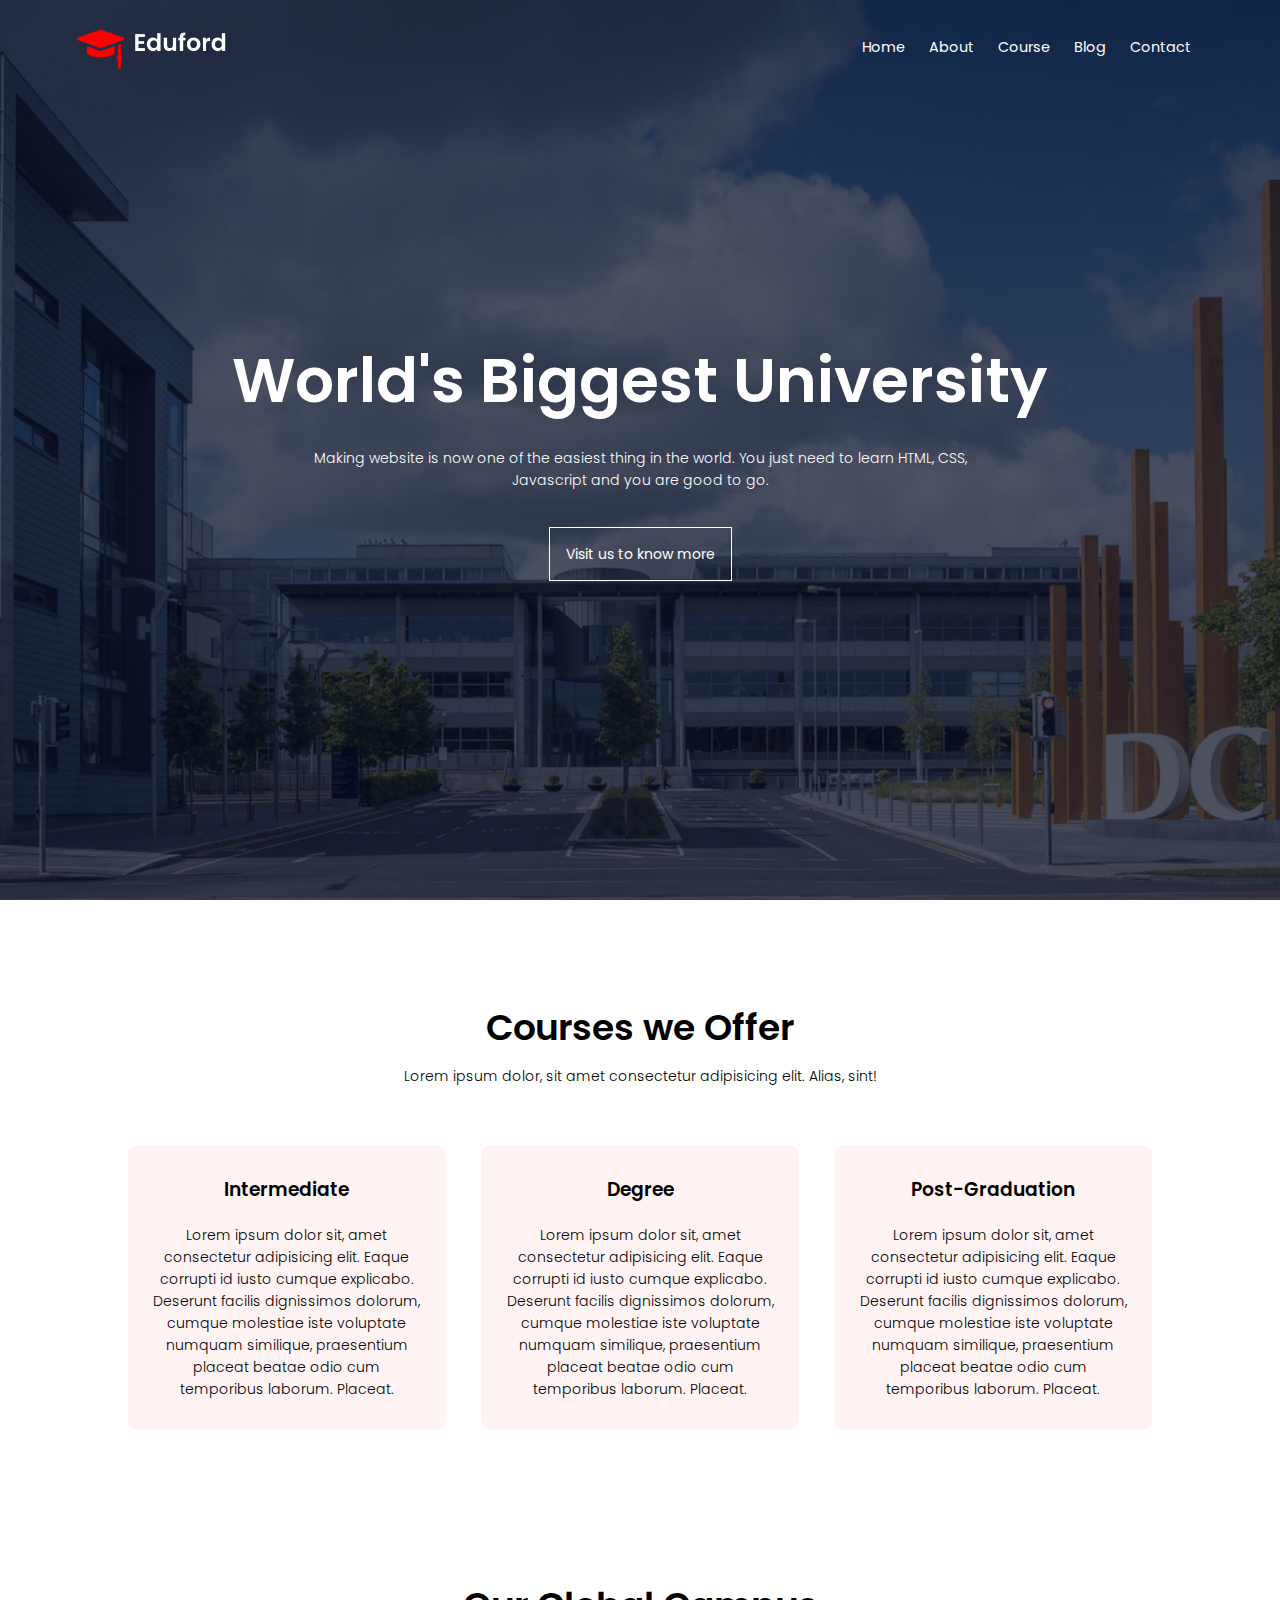
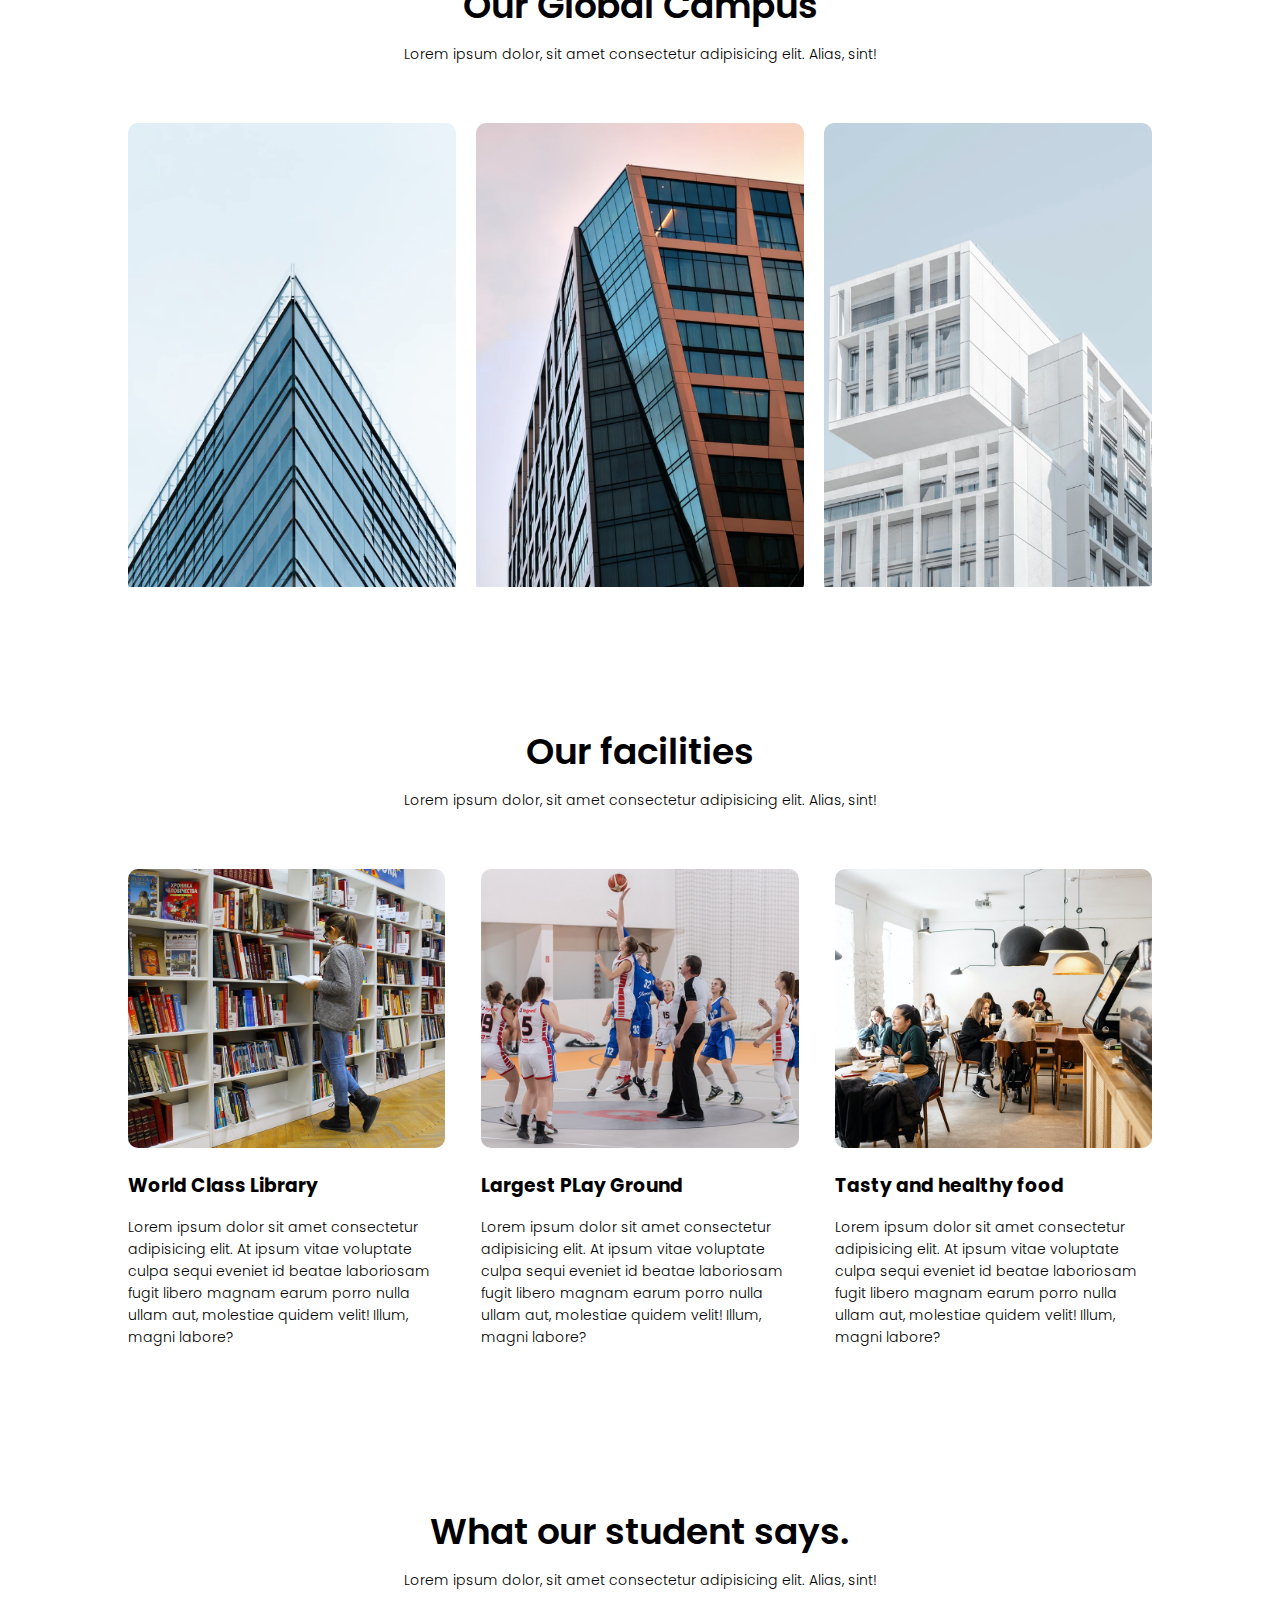
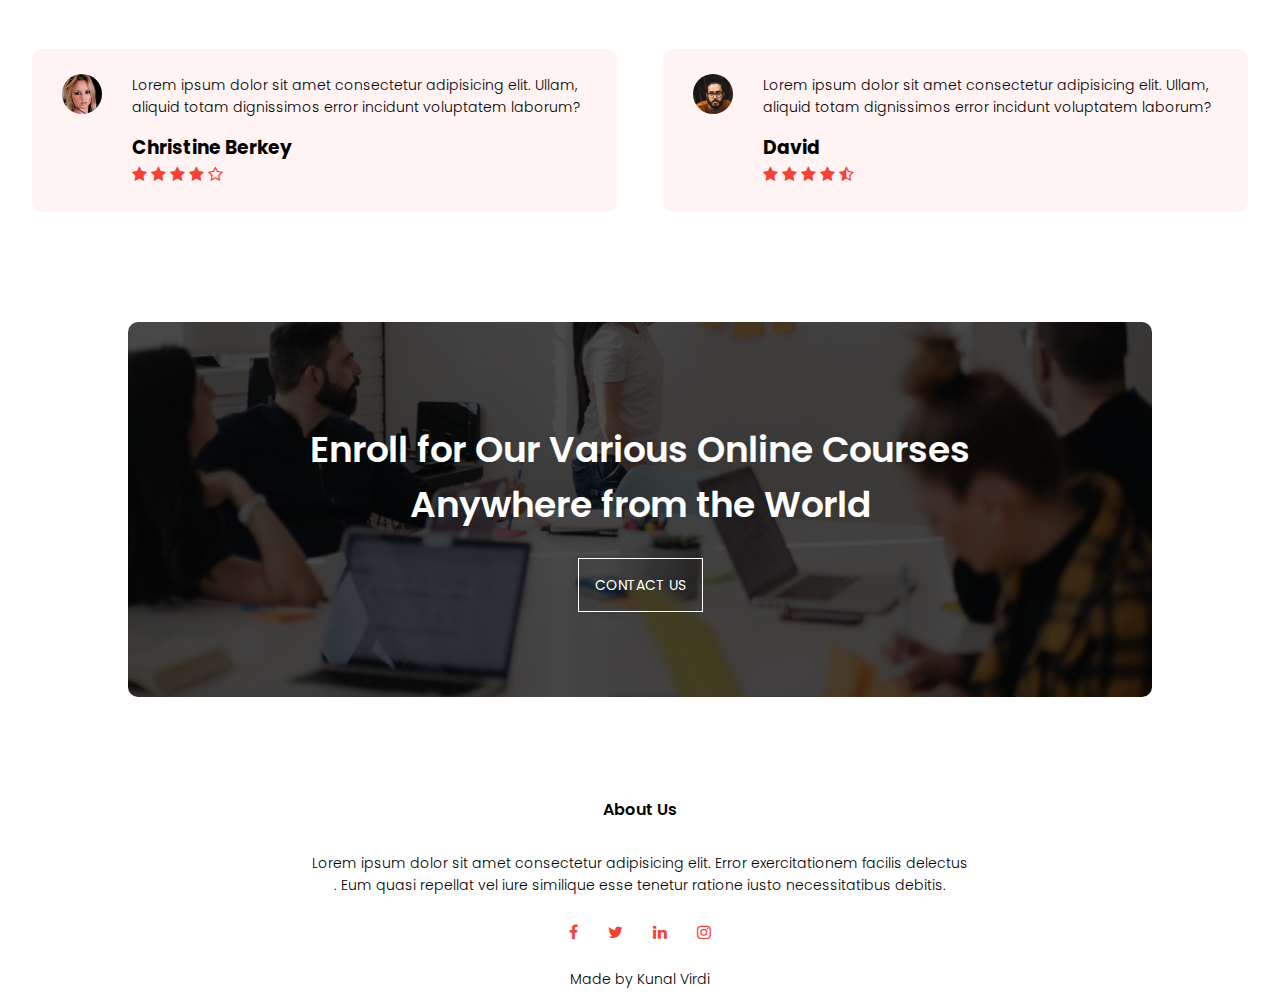
<file: index.html>
<!DOCTYPE html>
<html lang="eng">
<head>
    <meta charset="UTF-8">
    <meta http-equiv="X-UA-Compatible" content="IE=edge">
    <meta name="viewport" content="width=device-width, initial-scale=1.0">
    <title>Eduford</title>
    <link rel="stylesheet" href="styles/style.css">
    <link rel="preconnect" href="https://fonts.googleapis.com">
    <link rel="preconnect" href="https://fonts.gstatic.com" crossorigin>
    <link href="https://fonts.googleapis.com/css2?family=Poppins:wght@100;200;300;400;600;700&display=swap"
        rel="stylesheet">
    <link rel="stylesheet" href="https://cdnjs.cloudflare.com/ajax/libs/font-awesome/4.7.0/css/font-awesome.min.css">
</head>
<body>
    <!-- header and main -->
    <header class="header">
        <nav>
            <a href="index.html"><img src="eduford_img/logo.png" alt="Eduford Logo"></a>
            <div class="nav-links" id="navlinks">
                <i class="fa fa-times" id="close"></i>
                <ul><li><a href="#">Home</a></li></ul>
                <ul>
                    <li><a href="about.html">About</a></li>
                </ul>
                <ul>
                    <li><a href="course.html">Course</a></li>
                </ul>
                <ul>
                    <li><a href="blog.html">Blog</a></li>
                </ul>
                <ul>
                    <li><a href="Contact.html">Contact</a></li>
                </ul>
            </div>
            <i class="fa fa-bars" id="open" aria-hidden="true"></i>
        </nav>
        <div class="text-box">
            <h1>World's Biggest University</h1>
            <p>Making website is now one of the easiest thing in the world. You just need to learn HTML, CSS,<br>Javascript and you are good to go.</p>
            <a class="btn" href="">Visit us to know more</a>
        </div>
    </header>
    <!-- Course -->
    <section class="course">
        <h1>Courses we Offer</h1>
        <p>Lorem ipsum dolor, sit amet consectetur adipisicing elit. Alias, sint!</p>
        <div class="row">
            <div class="course-1">
                <h3>Intermediate</h3>
                <p>Lorem ipsum dolor sit, amet consectetur adipisicing elit. Eaque corrupti id iusto cumque explicabo. Deserunt facilis dignissimos dolorum, cumque molestiae iste voluptate numquam similique, praesentium placeat beatae odio cum temporibus laborum. Placeat.</p>
            </div>
            <div class="course-1">
                <h3>Degree</h3>
                <p>Lorem ipsum dolor sit, amet consectetur adipisicing elit. Eaque corrupti id iusto cumque explicabo. Deserunt
                    facilis dignissimos dolorum, cumque molestiae iste voluptate numquam similique, praesentium placeat beatae odio
                    cum temporibus laborum. Placeat.</p>
            </div>
            <div class="course-1">
                <h3>Post-Graduation</h3>
                <p>Lorem ipsum dolor sit, amet consectetur adipisicing elit. Eaque corrupti id iusto cumque explicabo. Deserunt
                    facilis dignissimos dolorum, cumque molestiae iste voluptate numquam similique, praesentium placeat beatae odio
                    cum temporibus laborum. Placeat.</p>
            </div>
        </div>
    </section>
    <!-- Campus -->
    <section class="campus">
        <h1>Our Global Campus</h1>
        <p>Lorem ipsum dolor, sit amet consectetur adipisicing elit. Alias, sint!</p>
        <div class="row">
            <div class="campus-col">
                <img src="eduford_img/london.png" alt="">
                <div class="layer">
                    <h3>LONDON</h3>
                </div>
            </div>
            <div class="campus-col">
                <img src="eduford_img/newyork.png" alt="">
                <div class="layer">
                    <h3>NEWYORK</h3>
                </div>
            </div>
            <div class="campus-col">
                <img src="eduford_img/washington.png" alt="">
                <div class="layer">
                    <h3>WASHINGOTN</h3>
                </div>
            </div>
        </div>
    </section>
    <!-- Facilities -->
    <section class="facilities">
        <h1>Our facilities</h1>
        <p>Lorem ipsum dolor, sit amet consectetur adipisicing elit. Alias, sint!</p>

        <div class="row">
            <div class="fac-col">
                <img src="eduford_img/library.png" alt="">
                <h3>World Class Library</h3>
                <p>Lorem ipsum dolor sit amet consectetur adipisicing elit. At ipsum vitae voluptate culpa sequi eveniet id beatae
                    laboriosam fugit libero magnam earum porro nulla ullam aut, molestiae quidem velit! Illum, magni labore?</p>
            </div>
            <div class="fac-col">
                <img src="eduford_img/basketball.png" alt="">
                <h3>Largest PLay Ground</h3>
                <p>Lorem ipsum dolor sit amet consectetur adipisicing elit. At ipsum vitae voluptate culpa sequi eveniet id beatae
                    laboriosam fugit libero magnam earum porro nulla ullam aut, molestiae quidem velit! Illum, magni labore?</p>
            </div>
            <div class="fac-col">
                <img src="eduford_img/cafeteria.png" alt="">
                <h3>Tasty and healthy food</h3>
                <p>Lorem ipsum dolor sit amet consectetur adipisicing elit. At ipsum vitae voluptate culpa sequi eveniet id beatae
                    laboriosam fugit libero magnam earum porro nulla ullam aut, molestiae quidem velit! Illum, magni labore?</p>
            </div>
        </div>
</section>
        <!-- Testimonials -->
        <section class="testi">
            <h1>What our student says.</h1>
            <p>Lorem ipsum dolor, sit amet consectetur adipisicing elit. Alias, sint!</p>
            <div class="row">
                <div class="testi-col">
                    <img src="eduford_img/user1.jpg" alt="">
                    <div>
                        <p>Lorem ipsum dolor sit amet consectetur adipisicing elit. Ullam, aliquid totam dignissimos error incidunt voluptatem laborum?</p>
                        <h3>Christine Berkey</h3>
                        <i class="fa fa-star" aria-hidden="true"></i>
                        <i class="fa fa-star" aria-hidden="true"></i>
                        <i class="fa fa-star" aria-hidden="true"></i>
                        <i class="fa fa-star" aria-hidden="true"></i>
                        <i class="fa fa-star-o" aria-hidden="true"></i>
                    </div>
                </div>
                <div class="testi-col">
                    <img src="eduford_img/user2.jpg" alt="">
                    <div>
                        <p>Lorem ipsum dolor sit amet consectetur adipisicing elit. Ullam, aliquid totam dignissimos error incidunt
                            voluptatem laborum?</p>
                        <h3>David</h3>
                        <i class="fa fa-star" aria-hidden="true"></i>
                        <i class="fa fa-star" aria-hidden="true"></i>
                        <i class="fa fa-star" aria-hidden="true"></i>
                        <i class="fa fa-star" aria-hidden="true"></i>
                        <i class="fa fa-star-half-o" aria-hidden="true"></i>
                    </div>
                </div>
            </div>
        </section>
        <!-- CTA STARTS -->
        <section class="cta">
            <h1>Enroll for Our Various Online Courses<br>Anywhere from the World</h1>
            <a href="" class="btn">CONTACT US</a>
        </section>

        <!-- Footer -->
        <section class="footer">
            <h4>About Us</h4>
            <p>Lorem ipsum dolor sit amet consectetur adipisicing elit. Error exercitationem facilis delectus <br>. Eum quasi repellat vel iure similique esse tenetur ratione iusto necessitatibus debitis.</p>
            <div class="icons">
                <i class="fa fa-facebook" aria-hidden="true"></i>
                <i class="fa fa-twitter" aria-hidden="true"></i>
                <i class="fa fa-linkedin" aria-hidden="true"></i>
                <i class="fa fa-instagram" aria-hidden="true"></i>
            </div>
            <p>Made by Kunal Virdi</p>
        </section>
    <script>
        var close = document.getElementById("close");
        var open=document.getElementById("open");
        var nav = document.getElementById("navlinks");
        close.addEventListener('click', hideMenu);
        open.addEventListener('click', showMenu)
        
        function showMenu(){
            nav.style.display="flex";
        }
         function hideMenu() {
            nav.style.display= "none";
        }
    </script>
</body>
</html>
</file>
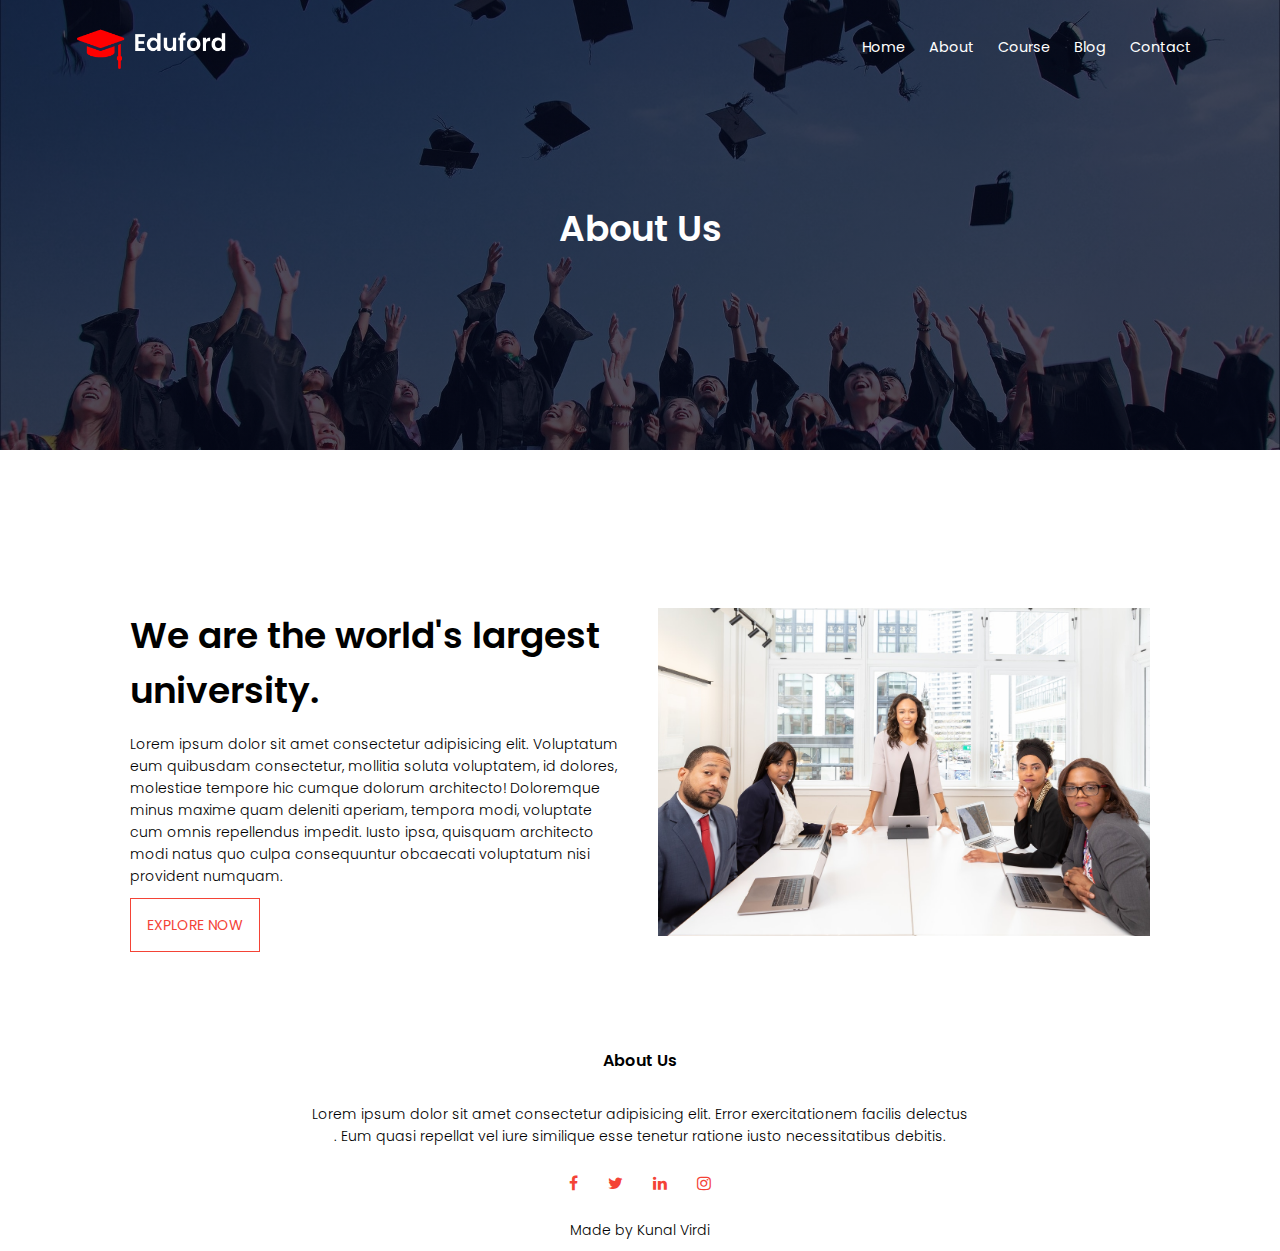
<file: about.html>
<!DOCTYPE html>
<html lang="eng">
<head>
    <meta charset="UTF-8">
    <meta http-equiv="X-UA-Compatible" content="IE=edge">
    <meta name="viewport" content="width=device-width, initial-scale=1.0">
    <title>Eduford</title>
    <link rel="stylesheet" href="styles/style.css">
    <link rel="preconnect" href="https://fonts.googleapis.com">
    <link rel="preconnect" href="https://fonts.gstatic.com" crossorigin>
    <link href="https://fonts.googleapis.com/css2?family=Poppins:wght@100;200;300;400;600;700&display=swap"
        rel="stylesheet">
    <link rel="stylesheet" href="https://cdnjs.cloudflare.com/ajax/libs/font-awesome/4.7.0/css/font-awesome.min.css">
</head>
<body>
    <!-- header and main -->
    <header class="sub-header">
        <nav>
            <a href="index.html"><img src="eduford_img/logo.png" alt="Eduford Logo"></a>
            <div class="nav-links" id="navlinks">
                <i class="fa fa-times" id="close"></i>
                <ul><li><a href="">Home</a></li></ul>
                <ul>
                    <li><a href="">About</a></li>
                </ul>
                <ul>
                    <li><a href="">Course</a></li>
                </ul>
                <ul>
                    <li><a href="">Blog</a></li>
                </ul>
                <ul>
                    <li><a href="">Contact</a></li>
                </ul>
            </div>
            <i class="fa fa-bars" id="open" aria-hidden="true"></i>
        </nav>
        <h1>About Us</h1>
    </header>
    <!-- about us content -->
    <section class="abt">
        <div class="row">
            <div class="about-col">
                <h1>We are the world's largest university.</h1>
                <p>Lorem ipsum dolor sit amet consectetur adipisicing elit. Voluptatum eum quibusdam consectetur, mollitia soluta voluptatem, id dolores, molestiae tempore hic cumque dolorum architecto! Doloremque minus maxime quam deleniti aperiam, tempora modi, voluptate cum omnis repellendus impedit. Iusto ipsa, quisquam architecto modi natus quo culpa consequuntur obcaecati voluptatum nisi provident numquam.</p>
                <a href="" class="btn red-btn">EXPLORE NOW</a>
            </div><div class="about-col">
                <img src="eduford_img/about.jpg" alt="">
            </div>
        </div>
    </section>
    <!-- Footer -->
    <section class="footer">
        <h4>About Us</h4>
        <p>Lorem ipsum dolor sit amet consectetur adipisicing elit. Error exercitationem facilis delectus <br>. Eum quasi
            repellat vel iure similique esse tenetur ratione iusto necessitatibus debitis.</p>
        <div class="icons">
            <i class="fa fa-facebook" aria-hidden="true"></i>
            <i class="fa fa-twitter" aria-hidden="true"></i>
            <i class="fa fa-linkedin" aria-hidden="true"></i>
            <i class="fa fa-instagram" aria-hidden="true"></i>
        </div>
        <p>Made by Kunal Virdi</p>
    </section>
    <script>
        var close = document.getElementById("close");
        var open=document.getElementById("open");
        var nav = document.getElementById("navlinks");
        close.addEventListener('click', hideMenu);
        open.addEventListener('click', showMenu)
        
        function showMenu(){
            nav.style.display="flex";
        }
         function hideMenu() {
            nav.style.display= "none";
        }
    </script>
</body>
</html>
</file>
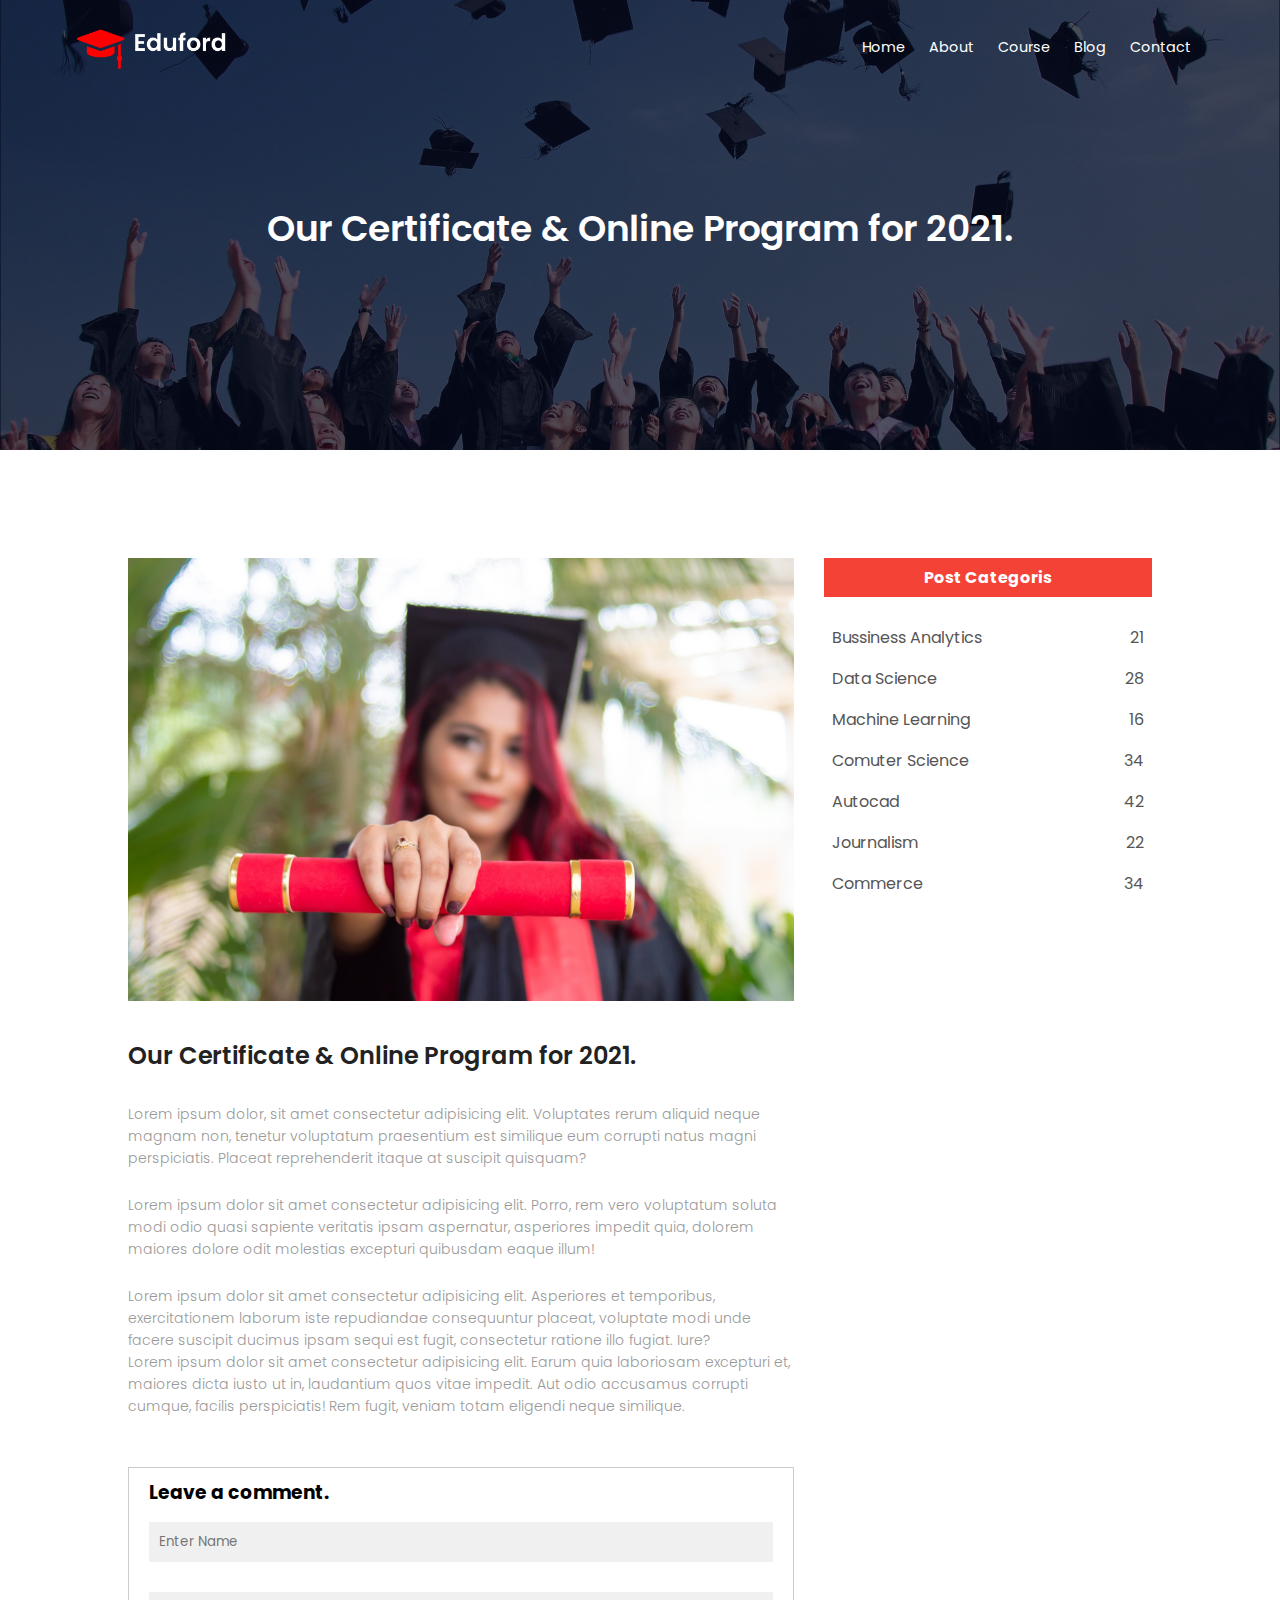
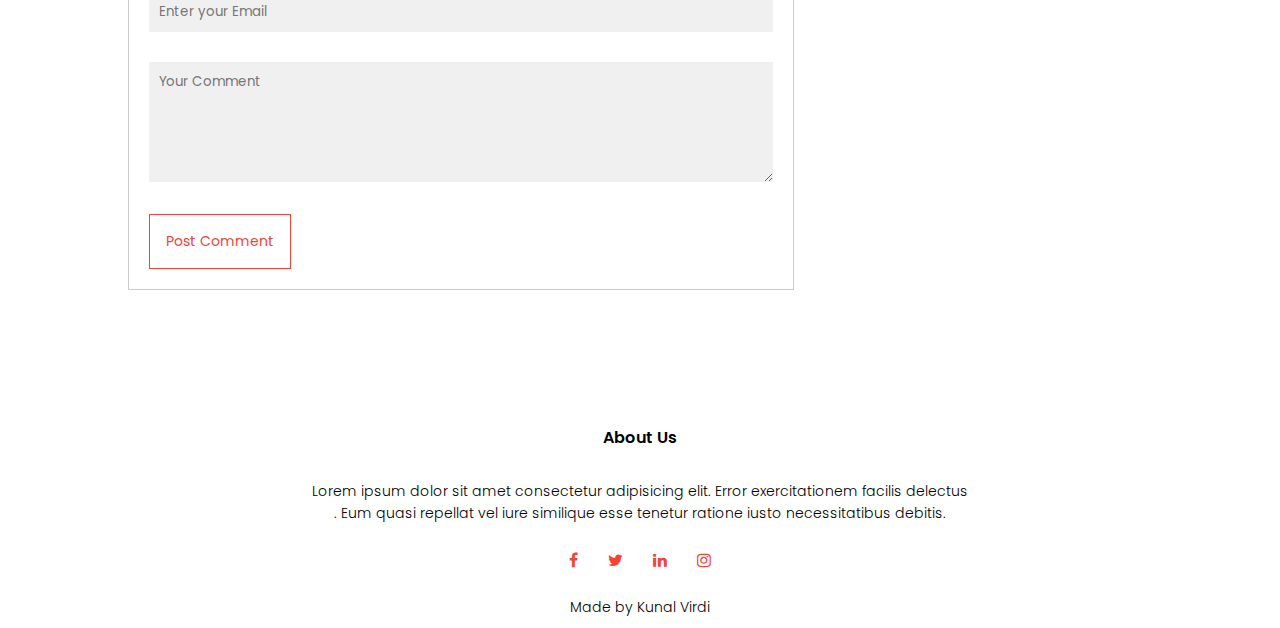
<file: blog.html>
<!DOCTYPE html>
<html lang="eng">
<head>
    <meta charset="UTF-8">
    <meta http-equiv="X-UA-Compatible" content="IE=edge">
    <meta name="viewport" content="width=device-width, initial-scale=1.0">
    <title>Eduford</title>
    <link rel="stylesheet" href="styles/style.css">
    <link rel="preconnect" href="https://fonts.googleapis.com">
    <link rel="preconnect" href="https://fonts.gstatic.com" crossorigin>
    <link href="https://fonts.googleapis.com/css2?family=Poppins:wght@100;200;300;400;600;700&display=swap"
        rel="stylesheet">
    <link rel="stylesheet" href="https://cdnjs.cloudflare.com/ajax/libs/font-awesome/4.7.0/css/font-awesome.min.css">
</head>
<body>
    <!-- header and main -->
    <header class="sub-header">
        <nav>
            <a href="index.html"><img src="eduford_img/logo.png" alt="Eduford Logo"></a>
            <div class="nav-links" id="navlinks">
                <i class="fa fa-times" id="close"></i>
                <ul><li><a href="index.html">Home</a></li></ul>
                <ul>
                    <li><a href="about.html">About</a></li>
                </ul>
                <ul>
                    <li><a href="course.html">Course</a></li>
                </ul>
                <ul>
                    <li><a href="blog.html">Blog</a></li>
                </ul>
                <ul>
                    <li><a href="Contact.html">Contact</a></li>
                </ul>
            </div>
            <i class="fa fa-bars" id="open" aria-hidden="true"></i>
        </nav>
        <h1>Our Certificate & Online Program for 2021.</h1>
    </header>
   <!-- Blog -->
    <section class="blog">
        <div class="row">
            <div class="blg-col">
                <img src="eduford_img/certificate.jpg" alt="">
                <h2>Our Certificate & Online Program for 2021.</h2>
                <p>Lorem ipsum dolor, sit amet consectetur adipisicing elit. Voluptates rerum aliquid neque magnam non, tenetur voluptatum praesentium est similique eum corrupti natus magni perspiciatis. Placeat reprehenderit itaque at suscipit quisquam?</p>
                <br>
                <p>Lorem ipsum dolor sit amet consectetur adipisicing elit. Porro, rem vero voluptatum soluta modi odio quasi sapiente veritatis ipsam aspernatur, asperiores impedit quia, dolorem maiores dolore odit molestias excepturi quibusdam eaque illum!
                </p>
                <br>
                <p>Lorem ipsum dolor sit amet consectetur adipisicing elit. Asperiores et temporibus, exercitationem laborum iste repudiandae consequuntur placeat, voluptate modi unde facere suscipit ducimus ipsam sequi est fugit, consectetur ratione illo fugiat. Iure?</p>
                <p>Lorem ipsum dolor sit amet consectetur adipisicing elit. Earum quia laboriosam excepturi et, maiores dicta iusto ut in, laudantium quos vitae impedit. Aut odio accusamus corrupti cumque, facilis perspiciatis! Rem fugit, veniam totam eligendi neque similique.</p>
                <div class="comment-box">
                    <h3>Leave a comment.</h3>
                    <form action="" class="comment-form">
                        <input type="text" placeholder="Enter Name" required>
                        <input type="email" placeholder="Enter your Email">
                        <textarea rows="5" placeholder="Your Comment"></textarea>
                        <button type="submit" class="btn red-btn">Post Comment</button>
                    </form>
                </div>
            </div>
            <div class="blg-col-rght">
                <h3>Post Categoris</h3>
                <div>
                    <span>Bussiness Analytics</span>
                    <span>21</span>
                </div>
                <div>
                    <span>Data Science</span>
                    <span>28</span>
                </div>
                <div>
                    <span>Machine Learning</span>
                    <span>16</span>
                </div>
                <div>
                    <span>Comuter Science</span>
                    <span>34</span>
                </div>
                <div>
                    <span>Autocad</span>
                    <span>42</span>
                </div>
                <div>
                    <span>Journalism</span>
                    <span>22</span>
                </div>
                <div>
                    <span>Commerce</span>
                    <span>34</span>
                </div>
            </div>
        </div>
    </section>
    <!-- Footer -->
    <section class="footer">
        <h4>About Us</h4>
        <p>Lorem ipsum dolor sit amet consectetur adipisicing elit. Error exercitationem facilis delectus <br>. Eum quasi
            repellat vel iure similique esse tenetur ratione iusto necessitatibus debitis.</p>
        <div class="icons">
            <i class="fa fa-facebook" aria-hidden="true"></i>
            <i class="fa fa-twitter" aria-hidden="true"></i>
            <i class="fa fa-linkedin" aria-hidden="true"></i>
            <i class="fa fa-instagram" aria-hidden="true"></i>
        </div>
        <p>Made by Kunal Virdi</p>
    </section>
    <script>
        var close = document.getElementById("close");
        var open=document.getElementById("open");
        var nav = document.getElementById("navlinks");
        close.addEventListener('click', hideMenu);
        open.addEventListener('click', showMenu)
        
        function showMenu(){
            nav.style.display="flex";
        }
         function hideMenu() {
            nav.style.display= "none";
        }
    </script>
</body>
</html>
</file>
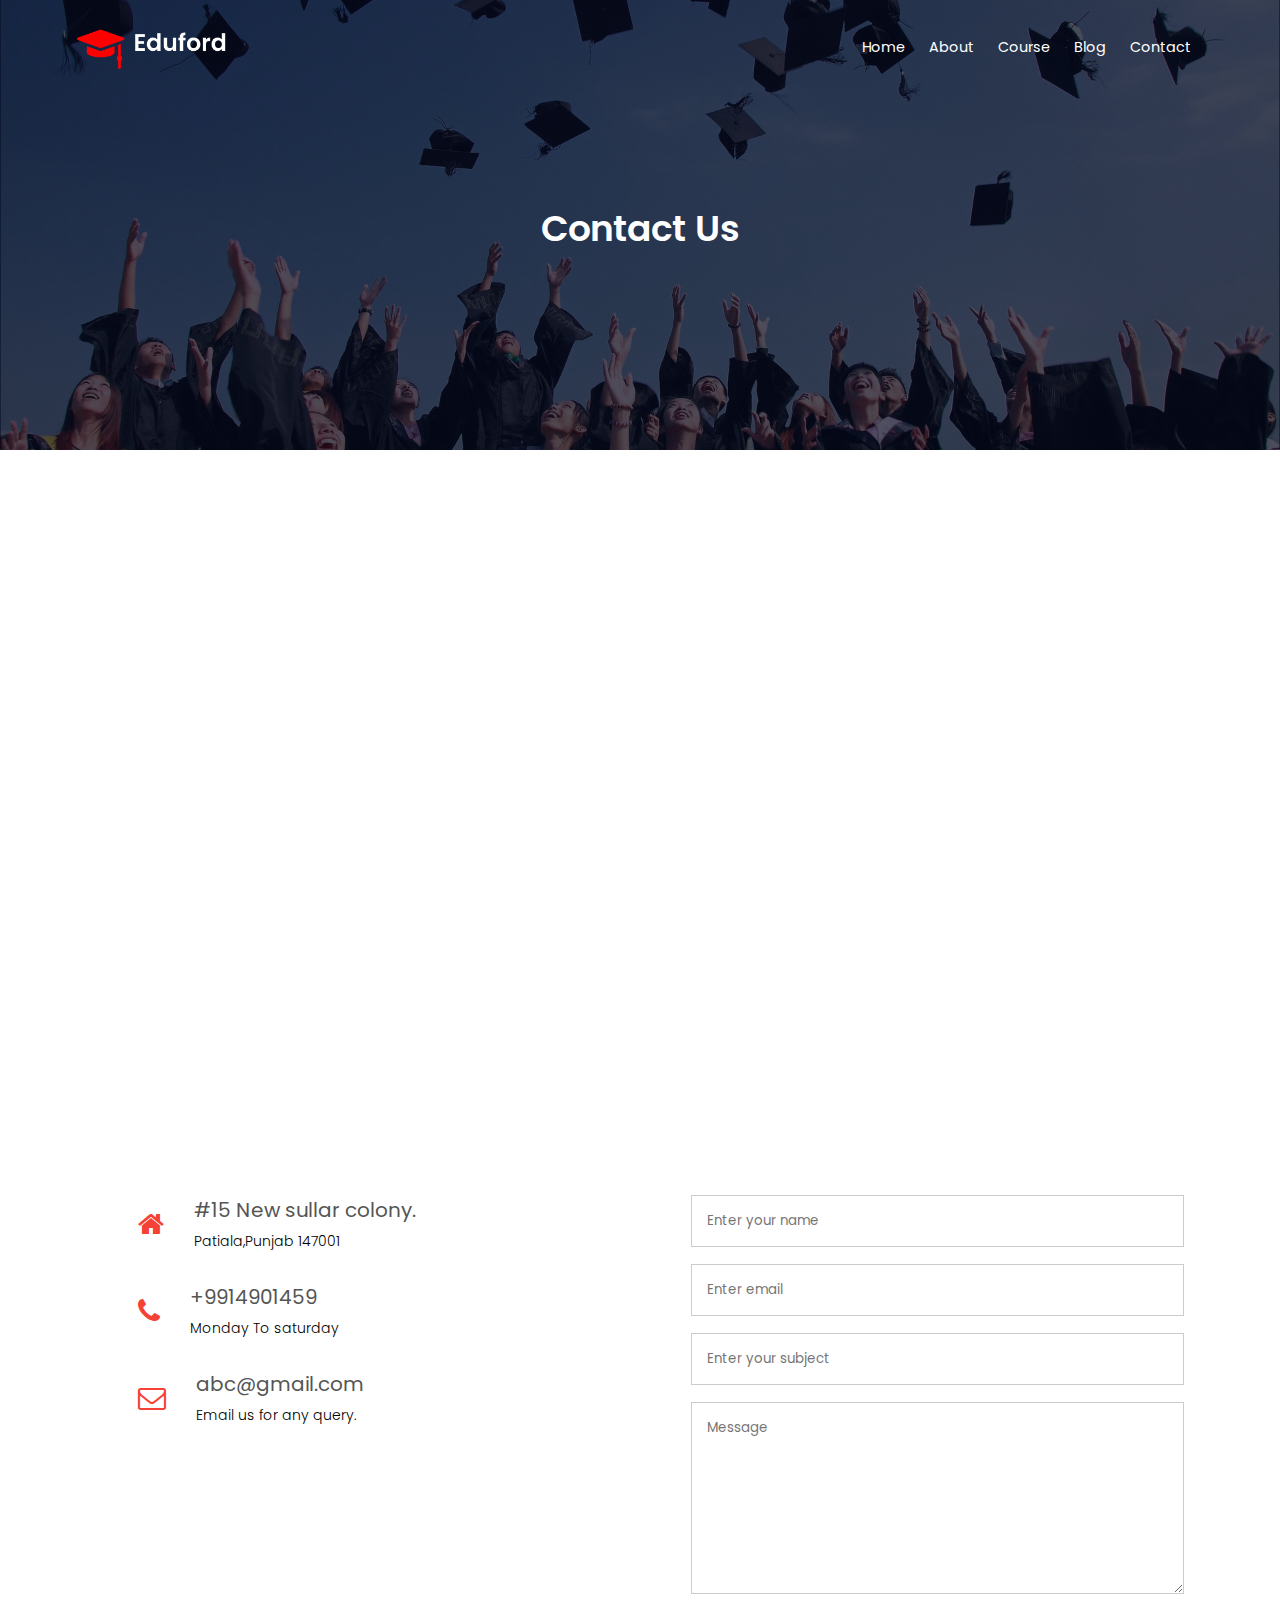
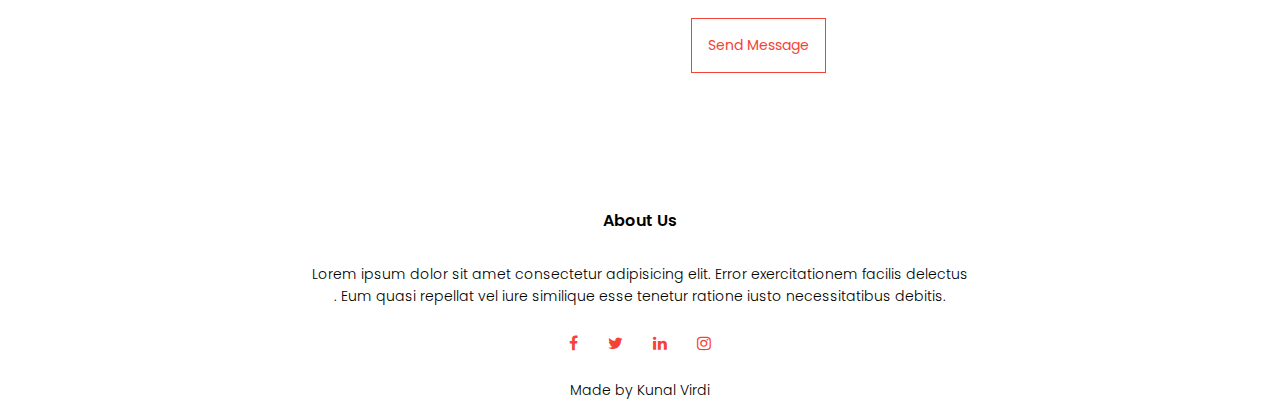
<file: Contact.html>
<!DOCTYPE html>
<html lang="eng">
<head>
    <meta charset="UTF-8">
    <meta http-equiv="X-UA-Compatible" content="IE=edge">
    <meta name="viewport" content="width=device-width, initial-scale=1.0">
    <title>Eduford</title>
    <link rel="stylesheet" href="styles/style.css">
    <link rel="preconnect" href="https://fonts.googleapis.com">
    <link rel="preconnect" href="https://fonts.gstatic.com" crossorigin>
    <link href="https://fonts.googleapis.com/css2?family=Poppins:wght@100;200;300;400;600;700&display=swap"
        rel="stylesheet">
    <link rel="stylesheet" href="https://cdnjs.cloudflare.com/ajax/libs/font-awesome/4.7.0/css/font-awesome.min.css">
</head>
<body>
    <!-- header and main -->
    <header class="sub-header">
        <nav>
            <a href="index.html"><img src="eduford_img/logo.png" alt="Eduford Logo"></a>
            <div class="nav-links" id="navlinks">
                <i class="fa fa-times" id="close"></i>
                <ul><li><a href="index.html">Home</a></li></ul>
                <ul>
                    <li><a href="about.html">About</a></li>
                </ul>
                <ul>
                    <li><a href="course.html">Course</a></li>
                </ul>
                <ul>
                    <li><a href="blog.html">Blog</a></li>
                </ul>
                <ul>
                    <li><a href="Contact.html">Contact</a></li>
                </ul>
            </div>
            <i class="fa fa-bars" id="open" aria-hidden="true"></i>
        </nav>
        <h1>Contact Us</h1>
    </header>
    <!-- Contact us -->
    <section class="locate">
        <iframe
            src="https://www.google.com/maps/embed?pb=!1m18!1m12!1m3!1d3444.649584267001!2d76.38515361519536!3d30.30403588178869!2m3!1f0!2f0!3f0!3m2!1i1024!2i768!4f13.1!3m3!1m2!1s0x39102917dbf17a25%3A0x4612c6f6fbfef270!2sNew%20Sular%20Colony%2C%20New%20Sullar%20Colony%2C%20Moti%20Bagh%2C%20Patiala%2C%20Punjab%20147001!5e0!3m2!1sen!2sin!4v1628930375825!5m2!1sen!2sin"
            width="600" height="450" style="border:0;" allowfullscreen="" loading="lazy"></iframe>
    </section>
    
    <section class="contact-us">
        <div class="row">
            <div class="cont-col">
                <div>
                    <i class="fa fa-home" aria-hidden="true"></i>
                    <span><h5>#15 New sullar colony.</h5>
                    <p>Patiala,Punjab 147001</p></span>
                </div>
                <div>
                    <i class="fa fa-phone" aria-hidden="true"></i>
                    <span>
                        <h5>+9914901459</h5>
                        <p>Monday To saturday</p>
                    </span>
                </div>
                <div>
                    <i class="fa fa-envelope-o" aria-hidden="true"></i>
                    <span>
                        <h5>abc@gmail.com</h5>
                        <p>Email us for any query.</p>
                    </span>
                </div>
            </div>
            <div class="cont-col">
                <form action="mailto:kunalvirdi.patiala@gmail.com" method="POST" enctype="multipart/form-data">
                    <input type="text" name="name" placeholder="Enter your name" required>
                    <input type="email" name="email" placeholder="Enter email" required>
                    <input type="text" name = "sub" placeholder="Enter your subject" required>
                    <textarea  rows="8" name="mssg" placeholder="Message" required></textarea>
                    <button type="submit" class="btn red-btn">Send Message</button>

                </form>
            </div>
        </div>
    </section>
    <!-- Footer -->
    <section class="footer">
        <h4>About Us</h4>
        <p>Lorem ipsum dolor sit amet consectetur adipisicing elit. Error exercitationem facilis delectus <br>. Eum quasi
            repellat vel iure similique esse tenetur ratione iusto necessitatibus debitis.</p>
        <div class="icons">
            <i class="fa fa-facebook" aria-hidden="true"></i>
            <i class="fa fa-twitter" aria-hidden="true"></i>
            <i class="fa fa-linkedin" aria-hidden="true"></i>
            <i class="fa fa-instagram" aria-hidden="true"></i>
        </div>
        <p>Made by Kunal Virdi</p>
    </section>
    <script>
        var close = document.getElementById("close");
        var open=document.getElementById("open");
        var nav = document.getElementById("navlinks");
        close.addEventListener('click', hideMenu);
        open.addEventListener('click', showMenu)
        
        function showMenu(){
            nav.style.display="flex";
        }
         function hideMenu() {
            nav.style.display= "none";
        }
    </script>
</body>
</html>
</file>
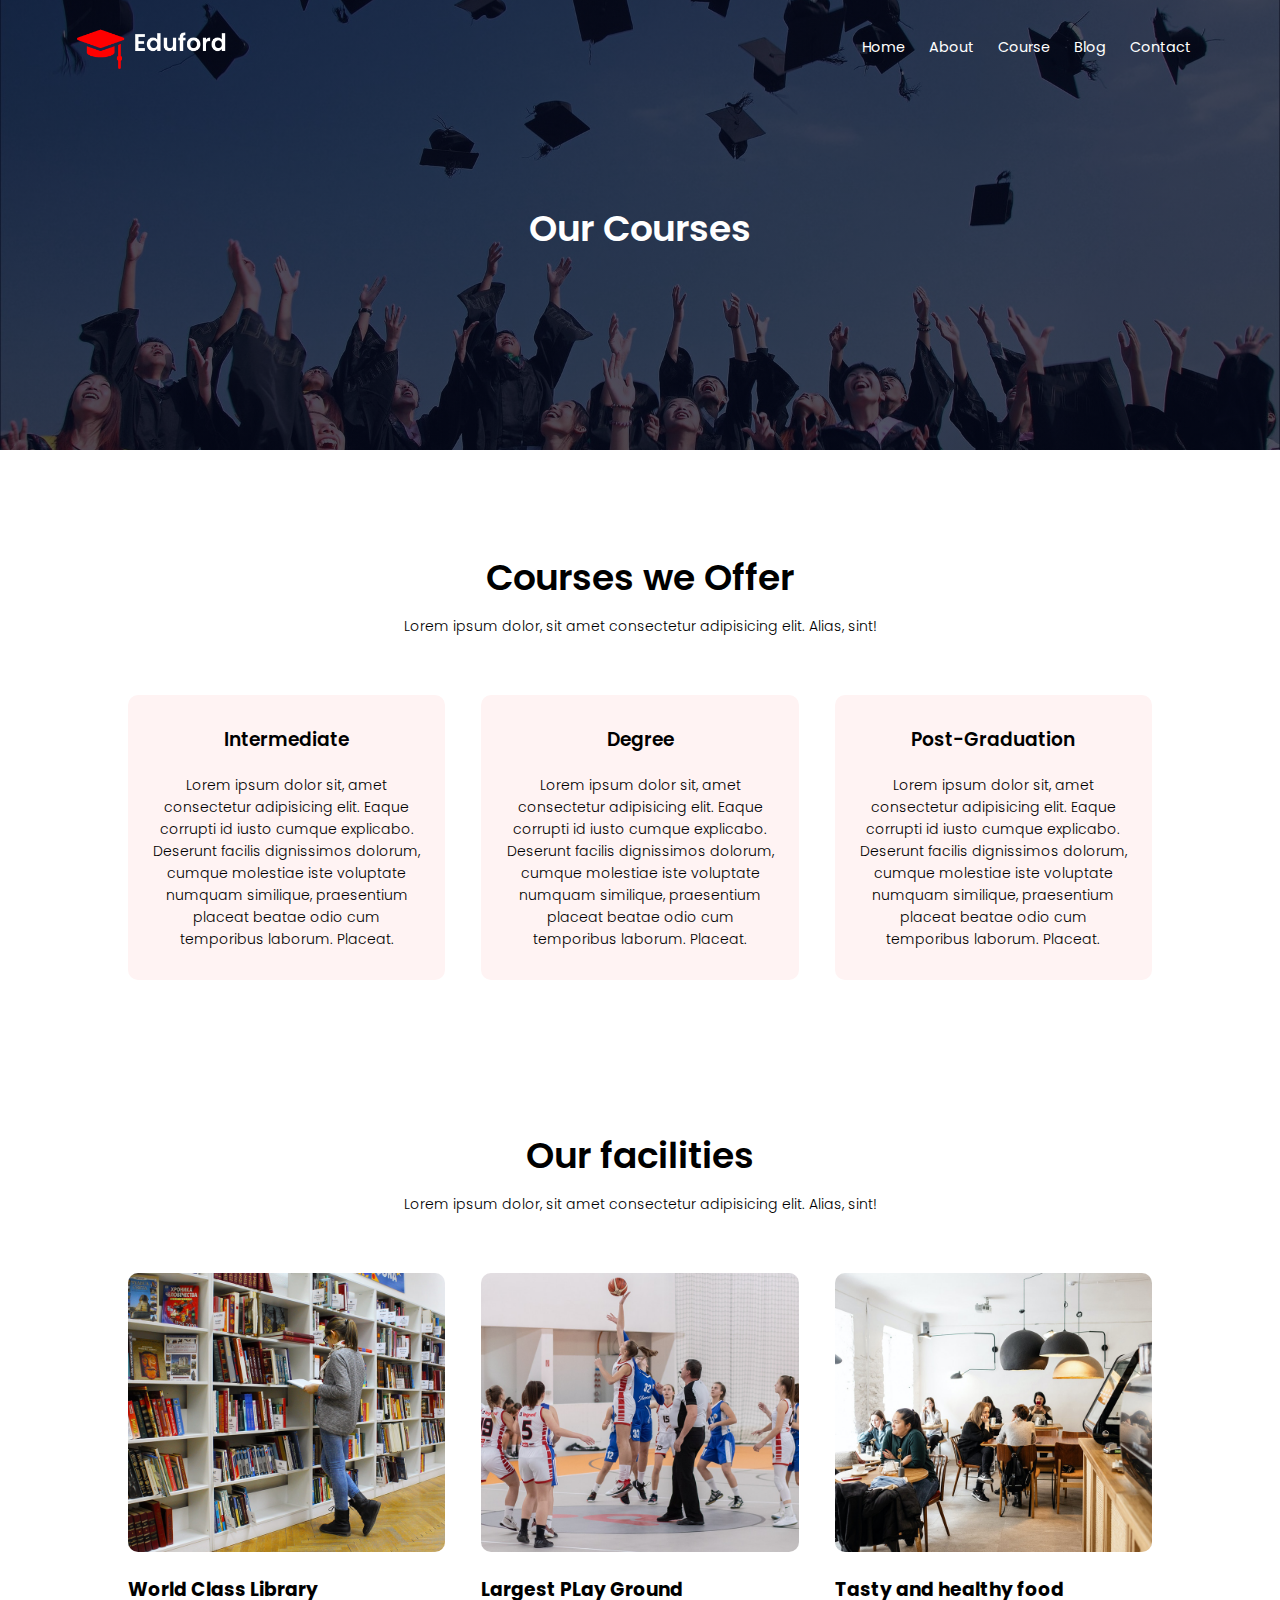
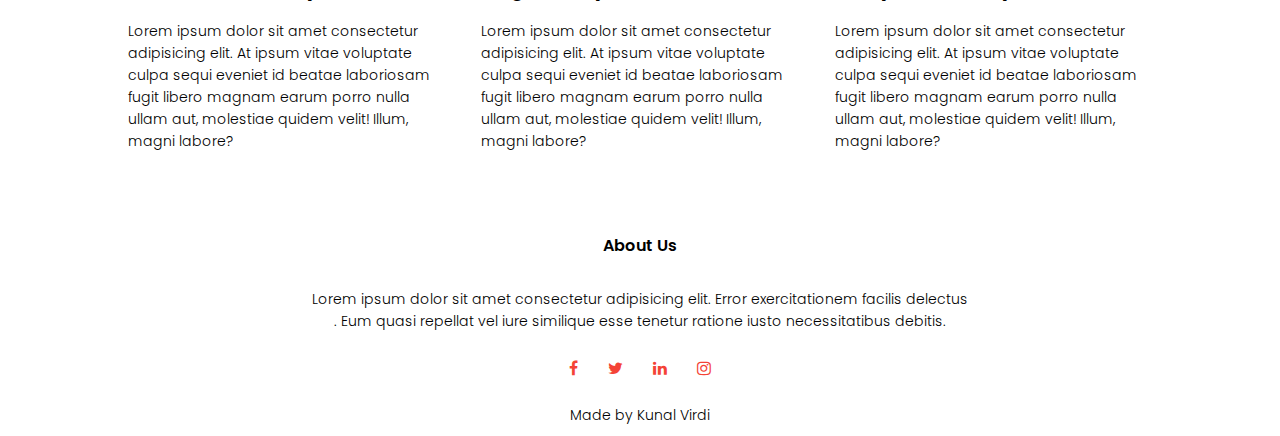
<file: course.html>
<!DOCTYPE html>
<html lang="eng">
<head>
    <meta charset="UTF-8">
    <meta http-equiv="X-UA-Compatible" content="IE=edge">
    <meta name="viewport" content="width=device-width, initial-scale=1.0">
    <title>Eduford</title>
    <link rel="stylesheet" href="styles/style.css">
    <link rel="preconnect" href="https://fonts.googleapis.com">
    <link rel="preconnect" href="https://fonts.gstatic.com" crossorigin>
    <link href="https://fonts.googleapis.com/css2?family=Poppins:wght@100;200;300;400;600;700&display=swap"
        rel="stylesheet">
    <link rel="stylesheet" href="https://cdnjs.cloudflare.com/ajax/libs/font-awesome/4.7.0/css/font-awesome.min.css">
</head>
<body>
    <!-- header and main -->
    <header class="sub-header">
        <nav>
            <a href="index.html"><img src="eduford_img/logo.png" alt="Eduford Logo"></a>
            <div class="nav-links" id="navlinks">
                <i class="fa fa-times" id="close"></i>
                <ul><li><a href="index.html">Home</a></li></ul>
                <ul>
                    <li><a href="about.html">About</a></li>
                </ul>
                <ul>
                    <li><a href="course.html">Course</a></li>
                </ul>
                <ul>
                    <li><a href="blog.html">Blog</a></li>
                </ul>
                <ul>
                    <li><a href="Contact.html">Contact</a></li>
                </ul>
            </div>
            <i class="fa fa-bars" id="open" aria-hidden="true"></i>
        </nav>
        <h1>Our Courses</h1>
    </header>
   <!-- Courses -->
<section class="course">
    <h1>Courses we Offer</h1>
    <p>Lorem ipsum dolor, sit amet consectetur adipisicing elit. Alias, sint!</p>
    <div class="row">
        <div class="course-1">
            <h3>Intermediate</h3>
            <p>Lorem ipsum dolor sit, amet consectetur adipisicing elit. Eaque corrupti id iusto cumque explicabo.
                Deserunt facilis dignissimos dolorum, cumque molestiae iste voluptate numquam similique, praesentium
                placeat beatae odio cum temporibus laborum. Placeat.</p>
        </div>
        <div class="course-1">
            <h3>Degree</h3>
            <p>Lorem ipsum dolor sit, amet consectetur adipisicing elit. Eaque corrupti id iusto cumque explicabo.
                Deserunt
                facilis dignissimos dolorum, cumque molestiae iste voluptate numquam similique, praesentium placeat
                beatae odio
                cum temporibus laborum. Placeat.</p>
        </div>
        <div class="course-1">
            <h3>Post-Graduation</h3>
            <p>Lorem ipsum dolor sit, amet consectetur adipisicing elit. Eaque corrupti id iusto cumque explicabo.
                Deserunt
                facilis dignissimos dolorum, cumque molestiae iste voluptate numquam similique, praesentium placeat
                beatae odio
                cum temporibus laborum. Placeat.</p>
        </div>
    </div>
</section>
<!-- Facilities -->
<section class="facilities">
    <h1>Our facilities</h1>
    <p>Lorem ipsum dolor, sit amet consectetur adipisicing elit. Alias, sint!</p>

    <div class="row">
        <div class="fac-col">
            <img src="eduford_img/library.png" alt="">
            <h3>World Class Library</h3>
            <p>Lorem ipsum dolor sit amet consectetur adipisicing elit. At ipsum vitae voluptate culpa sequi eveniet id
                beatae
                laboriosam fugit libero magnam earum porro nulla ullam aut, molestiae quidem velit! Illum, magni labore?
            </p>
        </div>
        <div class="fac-col">
            <img src="eduford_img/basketball.png" alt="">
            <h3>Largest PLay Ground</h3>
            <p>Lorem ipsum dolor sit amet consectetur adipisicing elit. At ipsum vitae voluptate culpa sequi eveniet id
                beatae
                laboriosam fugit libero magnam earum porro nulla ullam aut, molestiae quidem velit! Illum, magni labore?
            </p>
        </div>
        <div class="fac-col">
            <img src="eduford_img/cafeteria.png" alt="">
            <h3>Tasty and healthy food</h3>
            <p>Lorem ipsum dolor sit amet consectetur adipisicing elit. At ipsum vitae voluptate culpa sequi eveniet id
                beatae
                laboriosam fugit libero magnam earum porro nulla ullam aut, molestiae quidem velit! Illum, magni labore?
            </p>
        </div>
    </div>
</section>
    <!-- Footer -->
    <section class="footer">
        <h4>About Us</h4>
        <p>Lorem ipsum dolor sit amet consectetur adipisicing elit. Error exercitationem facilis delectus <br>. Eum quasi
            repellat vel iure similique esse tenetur ratione iusto necessitatibus debitis.</p>
        <div class="icons">
            <i class="fa fa-facebook" aria-hidden="true"></i>
            <i class="fa fa-twitter" aria-hidden="true"></i>
            <i class="fa fa-linkedin" aria-hidden="true"></i>
            <i class="fa fa-instagram" aria-hidden="true"></i>
        </div>
        <p>Made by Kunal Virdi</p>
    </section>
    <script>
        var close = document.getElementById("close");
        var open=document.getElementById("open");
        var nav = document.getElementById("navlinks");
        close.addEventListener('click', hideMenu);
        open.addEventListener('click', showMenu)
        
        function showMenu(){
            nav.style.display="flex";
        }
         function hideMenu() {
            nav.style.display= "none";
        }
    </script>
</body>
</html>
</file>
<file: styles/style.css>
*{
    margin: 0;
    padding: 0;
    font-family: 'Poppins',
    sans-serif;
}
/* Header starts here */
.header{
    min-height: 100vh;
    width: 100%;
    background:linear-gradient(rgba(4,9,30,0.7),rgba(4,9,30,0.7)),url(../eduford_img/banner.png);
    background-position: center;
    background-size: cover;
    position: relative;
}
/* Nav bar styling */
nav{
    display: flex;
    justify-content: space-between;
    padding: 2% 6%;
}
a{
    text-decoration: none;
}
nav img{
    width: 150px;
}
nav .nav-links{
    display: flex;
}

.nav-links ul li{
    list-style: none;
    padding: 8px 12px;
    position: relative;
    
}
.nav-links ul li a{
    color: white;
    font-size: 0.9rem;
}

.nav-links ul li::after{
    content: '';
    width: 0%;
    height: 2px;
    background: #f44336;
    display:block;
    margin: auto;
    transition: 0.5s;
}
.nav-links ul li:hover:after {
    content: '';
    width: 100%;
    height: 2px;
    background: #f44336;
    display: block;
    margin: auto;
}
/* navbar styling end */


/* main content style */
.text-box{
    width: 90%;
    color: white;
    position: absolute;
    top: 50%;
    left: 50%;
    transform: translate(-50%,-50%);
    text-align: center;
}
.text-box a{
    color: white;
}
.text-box h1{
    font-size: 3.875rem;
}
.text-box p{
    margin: 10px 0 40px;
    font-size: 0.875rem;
}
 .btn{
    border: 1px solid white;
    padding: 1rem;
    font-size: 0.875rem;
    background: transparent;
    position: relative;
    transition: 1s;
}
 .btn:hover{
    border: 1px solid #f44336;
    background-color: #f44336;
}
/* main content style end here */
nav .fa{
    display: none;
}
@media(max-width:700px){
    .text-box h1 {
        font-size: 1.25rem;
    }
    nav .nav-links {
        display: flex;
        flex-direction: column;
        height: 100vh;
        position: absolute;
        width: 200px;
        top: 0;
        right: 0;
        background-color: #f44336;
        z-index: 2;
        justify-content: left;
        text-align: left;
        display: none;
        transition: 1s;
    }
    nav .fa{
        display: block;
        color: white;
        cursor: pointer;
        font-size: 1.375rem;
        margin: 10px;
    }
}
/* Header ends here */

/* course section starts here */

.course{
    width: 80%;
    margin: auto;
    text-align: center;
    padding-top: 6.25rem;
    cursor: pointer;
}
.course h1{
    font-size: 2.25rem;
    font-weight: 600;
}
.course p{
    font-size: 0.875rem;
    font-weight: 300;
    line-height: 22px;
    padding: 10px;
}

.row{
    display: flex;
    justify-content: space-between;
    margin-top: 3rem;
}

.course .row .course-1{
    flex-basis: 31%;
    background-color: #fff3f3;
    border-radius: 10px;
    margin-bottom: 3rem;
    padding: 20px 12px;
    box-sizing: border-box;
    transition: 0.5s;
}
.course .row h3{
    text-align: center;
    font-weight: 600;
    margin: 10px 0;
}
.course .row .course-1:hover{
    box-shadow: 0 0 20px 0 rgba(0, 0, 0, 0.2);
}

@media (max-width:700px){
    .row{
        flex-direction: column;
    }
}
/* course end here */

/* Campus starts here */
.campus {
    width: 80%;
    margin: auto;
    text-align: center;
    padding-top: 6.25rem;
    
}

h1 {
    font-size: 2.25rem;
    font-weight: 600;
}

p {
    font-size: 0.875rem;
    font-weight: 300;
    line-height: 22px;
    padding: 10px;
}

.campus .campus-col{
    flex-basis: 32%;
    border-radius: 10px;
    margin-bottom:30px;
    position: relative;
    overflow:hidden;
    cursor: pointer;
    cursor: pointer;

}
.campus .campus-col img{
    width: 100%;
}
.layer{
    background:transparent;
    height: 100%;
    width: 100%;
    position: absolute;
    top: 0;
    left: 0;
    transition: 0.5s;
}
.layer:hover{
    background:rgba(226, 0, 0, 0.7);
}
.layer h3{
    width: 100%;
    position: absolute;
    font-weight: 500;
    color: white;
    top: 100%;
    bottom: 0;
    left: 50%;
    font-size: 26px;
    transform: translateX(-50%);
    transition: 00.5s;
    opacity: 0;
}
.layer:hover h3{
    top: 40%;
    opacity: 1;
}
/* Campus end here */

/* Faciliteis Starts here */
.facilities {
    width: 80%;
    margin: auto;
    text-align: center;
    padding-top: 6.25rem;
}
.facilities .fac-col{
    flex-basis: 31%;
    border-radius: 10px;
    margin-bottom: 3.5rem;
    text-align: left;
    cursor: pointer;
}
.facilities .fac-col img{
    width: 100%;
    border-radius: 10px;
}
.facilities .fac-col p{
    padding: 0;
}
.facilities .fac-col h3{
    margin-top: 16px;
    text-align: left;
    margin-bottom: 16px;
}
/* Facilities End Here */

/* Testimonials start here */

.testi{
     width: 95%;
     margin: auto;
     text-align: center;
     padding-top:100px ;
     padding-top: 6.25rem;
}
.testi-col div h3{
    text-align: left;
    margin-top: 15px;
}
.testi-col{
    flex-basis: 44%;
    border-radius: 10px;
    margin-bottom: 10px;
    text-align: left;
    background:#fff3f3;
    padding: 25px;
    cursor: pointer;
    display: flex;
}
.testi-col img{
    height: 40px;
    margin-left: 5px;
    margin-right: 30px;
    border-radius: 50%;
}
.testi-col p{
    padding: 0;
}

.testi .fa{
    color: #f44336;
}
/* CTA start here */
.cta{
    margin:100px auto;
    width: 80%;
    background-image: linear-gradient(rgba(0,0,0,0.7),rgba(0,0,0,0.7)),url(../eduford_img/banner2.jpg);
    background-size: cover;
    background-position: center;
    border-radius: 10px;
    text-align: center;
    padding: 100px 0;

}

.cta h1{
    color: white;
    margin-bottom: 40px;
    padding: 0;
}
.cta a{
    color: white;
}
@media (max-width:700px){
    .cta h1{
        font-size: 24px;
    }
}

/* CTA end here */

/* Footer starts here */

.footer{
    width: 100%;
    margin: auto;
    text-align: center;
    padding: 30px,0;

}

.footer h4{
    margin:25px 0 20px 0;
    font-weight: 600;
}

.footer .fa{
    color: #f44336;
    margin: 0 13px;
    padding: 18px 0;
}

/* ABOUT START HERE */

.sub-header{
    height: 50vh;
    width: 100%;
    background-image: linear-gradient(rgba(4,9,30,0.7),rgba(4,9,30,0.7)),url(../eduford_img/background.jpg);
    background-size: cover;
    background-position: center;
    text-align: center;
    color: white;
}

.sub-header h1{
    margin-top: 100px;
}
.abt{
    width: 80%;
    margin: auto;
    padding-top: 80px;
    padding-bottom: 50px;
}
.about-col{
    flex-basis: 48%;
    padding: 30px 2px;
}
.about-col img{
    width: 100%;
}
.about-col h1{padding-top: 0;}
.about-col p{
    padding: 15px 0 25px;
}

.red-btn{
    color: #f44336;
    border:1px solid #f44336;
}
.red-btn:hover{
    color: white;
}

/* Blog start here */

.blog{
    width: 80%;
    margin:auto;
    padding: 60px 0;
}

.blg-col{
    flex-basis: 65%;
}
.blg-col img{
    width: 100%;
}

.blg-col h2{
    color: #222;
    font-weight: 600;
    margin:30px 0;
}

.blg-col p{
    color: #999;
    padding: 0;
}

.blg-col-rght{
    flex-basis: 32%;
}
.blg-col-rght h3{
    background:#f44336;
    color: #fff;
    padding: 7px 0;
    font-size: 16px;
    margin-bottom: 20px;
    text-align: center;
}
.blg-col-rght div{
    display: flex;
    align-items: center;
    justify-content: space-between;
    color: #555;
    padding: 8px;
    box-sizing: border-box;
}


.comment-box{
    border:1px solid #ccc;
    margin: 50px 0;
    padding: 10px 20px;
}
.comment-box .comment-form input,.comment-form textarea{
    width: 100%;
    padding: 10px;
    margin: 15px 0;
    box-sizing: border-box;
    border: none;
    outline: none;
    background:#f0f0f0;
}
.comment-form button{
    margin: 10px 0;
}

@media(max-width:700px){
    .sub-header h1{
        font-size: 24px;
    }
}
/* Blog End here */

/* Location Starts Here */
.locate{
    width: 80%;
    margin: auto;
    padding: 80px 0;
}
.locate iframe{
    width: 100%;
}
.contact-us {
    width: 80%;
    margin: auto;
    padding: 80px 0;
}
.contact-us .cont-col{
    flex-basis:45%;
    margin-bottom: 30px;
}
.cont-col div{
    display: flex;
    align-items: center;
    margin-bottom: 30px;
}
.cont-col div .fa{
    font-size: 28px;
    color: #f44336;
    margin: 10px;
    margin-right: 30px;
}
.cont-col div p{
    padding: 0;

}
.cont-col div h5{
    font-size: 20px;
    margin-bottom: 5px;
    color: #555;
    font-weight: 400;
}

@media(max-width:700px){
    .cont-col div h5{
        font-size: 15px;
    }
}
.cont-col input,
.cont-col textarea{
    width: 100%;
    padding: 15px;
    margin-bottom: 17px;
    outline: none;
    border:1px solid #ccc;
}
</file>
